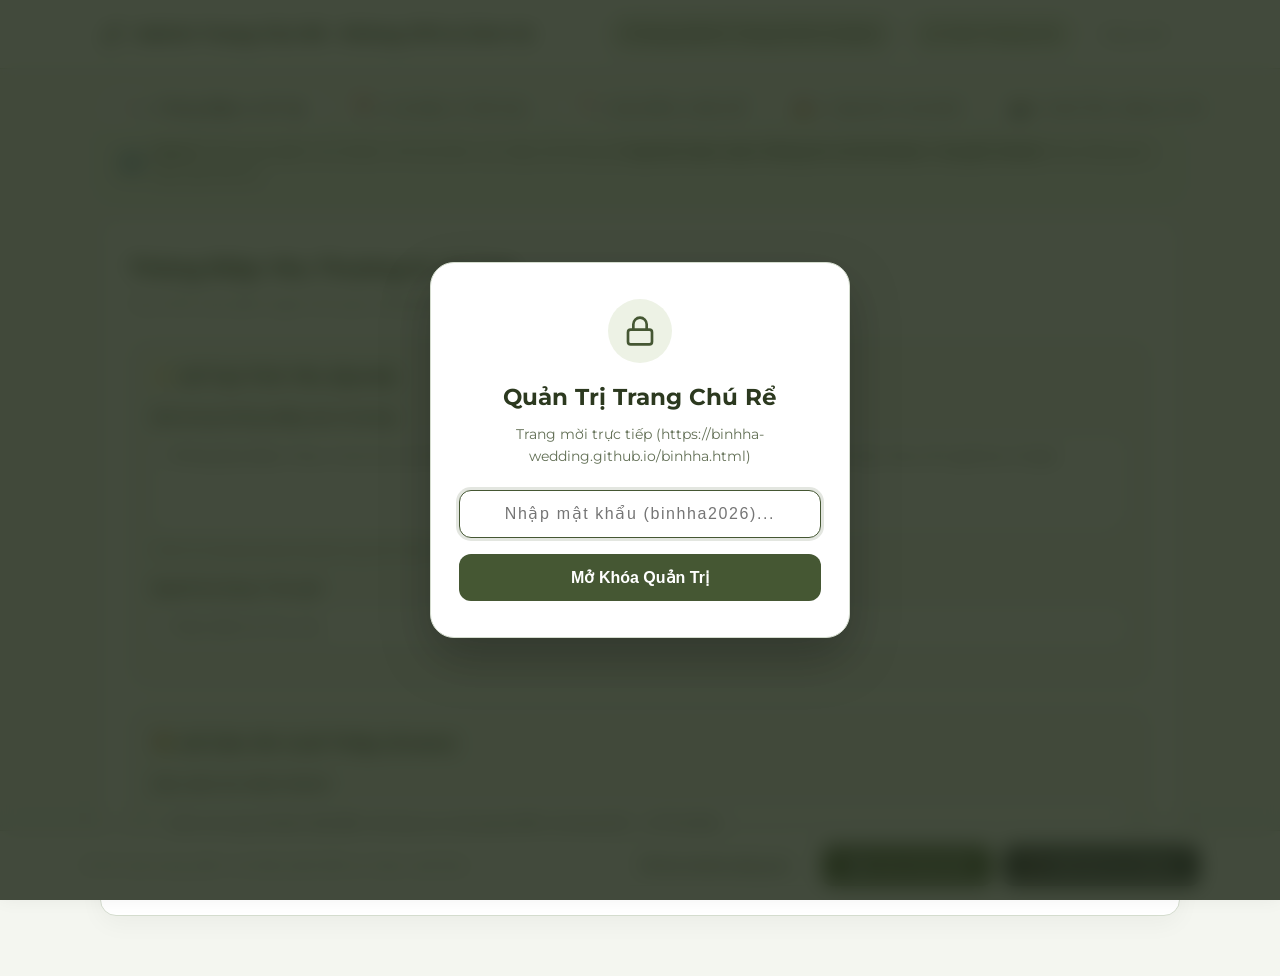
<file: admin-binhha.html>
<!DOCTYPE html>
<html lang="vi">
<head>
  <meta charset="utf-8">
  <meta name="viewport" content="width=device-width, initial-scale=1.0">
  <title>Quản Trị Thiệp Cưới · Trang Chú Rể (Không STK)</title>
  
  <link rel="icon" type="image/jpeg" href="img/hero-groom.jpg">
  <link rel="apple-touch-icon" href="img/hero-groom.jpg">
  
  <link rel="preconnect" href="https://fonts.googleapis.com">
  <link rel="preconnect" href="https://fonts.gstatic.com" crossorigin>
  <link href="https://fonts.googleapis.com/css2?family=Montserrat:ital,wght@0,400;0,500;0,600;0,700;1,400&family=Playfair+Display:ital,wght@0,600;0,700;1,400&display=swap" rel="stylesheet">
  
  <link rel="stylesheet" href="css/admin.css?v=20261023_1930">
</head>
<body data-admin-page="binhha">

  <!-- ========================================================================
       AUTH OVERLAY (BẢO VỆ MẬT KHẨU: binhha2026)
       ======================================================================== -->
  <div class="auth-overlay" id="auth-overlay">
    <div class="auth-card">
      <div class="auth-icon">
        <svg width="32" height="32" viewBox="0 0 24 24" fill="none" stroke="currentColor" stroke-width="2">
          <rect x="3" y="11" width="18" height="11" rx="2" ry="2"/>
          <path d="M7 11V7a5 5 0 0 1 10 0v4"/>
        </svg>
      </div>
      <h2 class="auth-title">Quản Trị Trang Chú Rể</h2>
      <p class="auth-subtitle">Trang mời trực tiếp (https://binhha-wedding.github.io/binhha.html)</p>

      <form id="auth-form">
        <div class="auth-input-group">
          <input type="password" id="auth-password" class="auth-input" placeholder="Nhập mật khẩu (binhha2026)..." required autofocus>
        </div>
        <p class="auth-error" id="auth-error">Mật khẩu không đúng! Vui lòng thử lại.</p>
        <button type="submit" class="auth-btn">Mở Khóa Quản Trị</button>
      </form>
    </div>
  </div>

  <!-- Toast Notification -->
  <div class="admin-toast" id="admin-toast"></div>

  <!-- Hidden Test Audio Element -->
  <audio id="admin-test-audio" style="display:none"></audio>

  <!-- ========================================================================
       HEADER
       ======================================================================== -->
  <header class="admin-header">
    <div class="admin-header-inner">
      <div class="admin-logo">
        <svg width="24" height="24" viewBox="0 0 24 24" fill="none" stroke="currentColor" stroke-width="2">
          <path d="M12 20h9M16.5 3.5a2.121 2.121 0 0 1 3 3L7 19l-4 1 1-4L16.5 3.5z"/>
        </svg>
        <span>Admin Trang Chú Rể · Không STK &amp; Ảnh Cũ</span>
      </div>
      <div class="admin-actions">
        <a href="admin.html" class="btn-sm-view" style="background:#e8ede1;color:var(--admin-sage-dark);border:1px solid #cbd5be;">
          <span>⇄ Sang Admin Trang Chính (index)</span>
        </a>
        <a href="binhha.html" target="_blank" class="btn-sm-view">
          <svg width="16" height="16" viewBox="0 0 24 24" fill="none" stroke="currentColor" stroke-width="2">
            <path d="M18 13v6a2 2 0 0 1-2 2H5a2 2 0 0 1-2-2V8a2 2 0 0 1 2-2h6M15 3h6v6M10 14L21 3"/>
          </svg>
          <span>Xem Trang Live</span>
        </a>
        <button type="button" class="btn-logout" id="btn-logout">Đăng xuất</button>
      </div>
    </div>
  </header>

  <!-- ========================================================================
       TABS NAVIGATION
       ======================================================================== -->
  <nav class="admin-tabs-nav">
    <button type="button" class="admin-tab-btn active" data-tab="tab-messages">💌 1. Thông Điệp &amp; Lời Tựa</button>
    <button type="button" class="admin-tab-btn" data-tab="tab-ceremony">📅 2. Sự Kiện &amp; Thời Gian</button>
    <button type="button" class="admin-tab-btn" data-tab="tab-venue">📍 3. Địa Điểm &amp; Bản Đồ</button>
    <button type="button" class="admin-tab-btn" data-tab="tab-couple">💑 4. Cặp Đôi &amp; Gia Đình</button>
    <button type="button" class="admin-tab-btn" data-tab="tab-media">📸 5. Hình Ảnh, Album &amp; Nhạc Nền</button>
    <button type="button" class="admin-tab-btn" data-tab="tab-sync">🚀 6. Xuất Bản &amp; Đồng Bộ</button>
  </nav>

  <!-- ========================================================================
       MAIN TAB CONTENT PANELS
       ======================================================================== -->
  <main class="admin-main">
    
    <!-- Ghi chú đặc biệt cho trang binhha -->
    <div style="background:#eef4e8;border:1px solid #c9d8bd;border-radius:12px;padding:12px 18px;margin-bottom:20px;font-size:0.88rem;color:var(--admin-sage-dark);display:flex;align-items:center;gap:10px;">
      <span style="font-size:1.2rem;">ℹ️</span>
      <span><b>Lưu ý:</b> Trang này dành cho khách mời dự tiệc trực tiếp, hệ thống đã <b>loại bỏ hoàn toàn thông tin số tài khoản / chuyển khoản</b> theo đúng yêu cầu của chú rể.</span>
    </div>

    <!-- TAB 1: THÔNG ĐIỆP & LỜI TỰA -->
    <section class="tab-panel active" id="tab-messages">
      <h2 class="panel-title">Thông Điệp Yêu Thương &amp; Lời Tựa</h2>
      <p class="panel-desc">Tùy chỉnh câu danh ngôn tình yêu, thông điệp gửi gắm tới khách quý và lời cảm ơn ở chân trang.</p>

      <div class="admin-card-inner" style="margin-bottom:20px;">
        <h3 class="inner-card-title">✨ Lời Tựa Tình Yêu (Quote)</h3>
        
        <div class="form-group-admin">
          <label for="quote-text">Nội dung thông điệp yêu thương</label>
          <textarea id="quote-text" class="input-admin" rows="4" placeholder="Nhập lời tựa ngọt ngào..."></textarea>
          <span style="font-size:0.8rem;color:var(--admin-muted);">Hiển thị trang trọng trong khung trích dẫn hoa văn giữa thiệp cưới.</span>
        </div>

        <div class="form-group-admin">
          <label for="quote-author">Người ký tặng / Tác giả</label>
          <input type="text" id="quote-author" class="input-admin" placeholder="Thiên Bình &amp; Thu Hà">
        </div>
      </div>

      <div class="admin-card-inner">
        <h3 class="inner-card-title">💐 Lời Cảm Ơn Cuối Thiệp (Footer)</h3>
        <div class="form-group-admin">
          <label for="footer-thanks">Câu cảm ơn chân thành</label>
          <input type="text" id="footer-thanks" class="input-admin" placeholder="Cảm ơn quý khách đã đến chung vui cùng gia đình chúng tôi! ♡ 27.11.2026">
        </div>
      </div>
    </section>

    <!-- TAB 2: SỰ KIỆN & THỜI GIAN -->
    <section class="tab-panel" id="tab-ceremony">
      <h2 class="panel-title">Thời Gian Tổ Chức &amp; Đồng Hồ Đếm Ngược</h2>
      <p class="panel-desc">Cấu hình thời gian hôn lễ, ngày âm lịch và tiêu đề sự kiện.</p>

      <div class="admin-card-inner">
        <div class="form-grid-2">
          <div class="form-group-admin">
            <label for="ceremony-tag">Thẻ nhãn sự kiện</label>
            <input type="text" id="ceremony-tag" class="input-admin" placeholder="LỄ THÀNH HÔN">
          </div>
          <div class="form-group-admin">
            <label for="ceremony-title">Tiêu đề hôn lễ</label>
            <input type="text" id="ceremony-title" class="input-admin" placeholder="TIỆC MỪNG THÂN MẬT">
          </div>
        </div>

        <div class="form-group-admin">
          <label for="ceremony-subtitle">Dòng phụ đề bổ sung</label>
          <input type="text" id="ceremony-subtitle" class="input-admin" placeholder="Được Tổ Chức Tại Nhà Trai">
        </div>

        <div class="form-grid-2">
          <div class="form-group-admin">
            <label for="ceremony-datetime">Thời gian chính xác (để chạy đồng hồ đếm ngược)</label>
            <input type="datetime-local" id="ceremony-datetime" class="input-admin">
          </div>
          <div class="form-group-admin">
            <label for="ceremony-lunar">Ngày Âm Lịch (hiển thị)</label>
            <input type="text" id="ceremony-lunar" class="input-admin" placeholder="19 tháng 10 năm Bính Ngọ">
          </div>
        </div>
      </div>
    </section>

    <!-- TAB 3: ĐỊA ĐIỂM & BẢN ĐỒ -->
    <section class="tab-panel" id="tab-venue">
      <h2 class="panel-title">Địa Điểm Tổ Chức &amp; Bản Đồ Google Maps</h2>
      <p class="panel-desc">Địa chỉ nơi đón tiếp khách mời và liên kết chỉ đường thông minh.</p>

      <div class="admin-card-inner">
        <div class="form-group-admin">
          <label for="venue-name">Tên địa điểm / Tư gia</label>
          <input type="text" id="venue-name" class="input-admin" placeholder="TƯ GIA NHÀ TRAI">
        </div>

        <div class="form-group-admin">
          <label for="venue-address">Địa chỉ chi tiết</label>
          <input type="text" id="venue-address" class="input-admin" placeholder="Ngõ 8, đường Lý Thường Kiệt, phường Vĩnh Yên, tỉnh Phú Thọ">
        </div>

        <div class="form-grid-2">
          <div class="form-group-admin">
            <label for="venue-map-url">Link chỉ đường Google Maps</label>
            <input type="text" id="venue-map-url" class="input-admin" placeholder="https://maps.google.com/?q=21.309458,105.572574">
          </div>
          <div class="form-group-admin">
            <label for="venue-map-coords">Tọa độ GPS nhúng bản đồ</label>
            <input type="text" id="venue-map-coords" class="input-admin" placeholder="21.309458,105.572574">
          </div>
        </div>
      </div>
    </section>

    <!-- TAB 4: CẶP ĐÔI & GIA ĐÌNH -->
    <section class="tab-panel" id="tab-couple">
      <h2 class="panel-title">Thông Tin Chú Rể, Cô Dâu &amp; Phụ Mẫu</h2>
      <p class="panel-desc">Tùy chỉnh họ tên, thông tin gia đình hai bên và tải ảnh chân dung cặp đôi.</p>

      <div class="form-grid-2">
        <!-- CHÚ RỂ -->
        <div class="admin-card-inner">
          <h3 class="inner-card-title">🎩 Chú Rể &amp; Nhà Trai</h3>
          
          <div style="display:flex;gap:16px;align-items:center;margin-bottom:16px;flex-wrap:wrap;">
            <div class="img-preview-box" style="width:110px;height:140px;margin-bottom:0;">
              <img id="preview-groom-img" src="img/groom.jpg" alt="Ảnh chú rể">
            </div>
            <div style="flex:1;min-width:180px;">
              <label class="btn-upload">
                <svg width="16" height="16" viewBox="0 0 24 24" fill="none" stroke="currentColor" stroke-width="2">
                  <path d="M21 15v4a2 2 0 0 1-2 2H5a2 2 0 0 1-2-2v-4M17 8l-5-5-5 5M12 3v12"/>
                </svg>
                <span>Tải ảnh mới từ máy</span>
                <input type="file" id="groom-photo-input" accept="image/*" style="display:none">
              </label>
              <div class="form-group-admin" style="margin-top:8px;margin-bottom:0;">
                <input type="text" id="groom-photo" class="input-admin" placeholder="img/groom.jpg" style="font-size:0.82rem;padding:6px 10px;">
              </div>
            </div>
          </div>

          <div class="form-group-admin">
            <label for="groom-name">Họ và tên Chú Rể</label>
            <input type="text" id="groom-name" class="input-admin" placeholder="Nguyễn Hoàng Thiên Bình">
          </div>
          <div class="form-group-admin">
            <label for="groom-father">Thân phụ (Bố)</label>
            <input type="text" id="groom-father" class="input-admin" placeholder="Nguyễn Duy Hiển">
          </div>
          <div class="form-group-admin">
            <label for="groom-mother">Thân mẫu (Mẹ)</label>
            <input type="text" id="groom-mother" class="input-admin" placeholder="Phùng Thiên Hương">
          </div>
        </div>

        <!-- CÔ DÂU -->
        <div class="admin-card-inner">
          <h3 class="inner-card-title">🌸 Cô Dâu &amp; Nhà Gái</h3>

          <div style="display:flex;gap:16px;align-items:center;margin-bottom:16px;flex-wrap:wrap;">
            <div class="img-preview-box" style="width:110px;height:140px;margin-bottom:0;">
              <img id="preview-bride-img" src="img/bride.jpg" alt="Ảnh cô dâu">
            </div>
            <div style="flex:1;min-width:180px;">
              <label class="btn-upload">
                <svg width="16" height="16" viewBox="0 0 24 24" fill="none" stroke="currentColor" stroke-width="2">
                  <path d="M21 15v4a2 2 0 0 1-2 2H5a2 2 0 0 1-2-2v-4M17 8l-5-5-5 5M12 3v12"/>
                </svg>
                <span>Tải ảnh mới từ máy</span>
                <input type="file" id="bride-photo-input" accept="image/*" style="display:none">
              </label>
              <div class="form-group-admin" style="margin-top:8px;margin-bottom:0;">
                <input type="text" id="bride-photo" class="input-admin" placeholder="img/bride.jpg" style="font-size:0.82rem;padding:6px 10px;">
              </div>
            </div>
          </div>

          <div class="form-group-admin">
            <label for="bride-name">Họ và tên Cô Dâu</label>
            <input type="text" id="bride-name" class="input-admin" placeholder="Kiều Thu Hà">
          </div>
          <div class="form-group-admin">
            <label for="bride-father">Thân phụ (Bố)</label>
            <input type="text" id="bride-father" class="input-admin" placeholder="Kiều Hưng">
          </div>
          <div class="form-group-admin">
            <label for="bride-mother">Thân mẫu (Mẹ)</label>
            <input type="text" id="bride-mother" class="input-admin" placeholder="Triệu Thị Chinh">
          </div>
        </div>
      </div>
    </section>

    <!-- TAB 5: HÌNH ẢNH, ALBUM & NHẠC NỀN -->
    <section class="tab-panel" id="tab-media">
      <h2 class="panel-title">Quản Lý Hình Ảnh, Album Cưới &amp; Nhạc Nền</h2>
      <p class="panel-desc">Thay đổi ảnh bìa chính (Hero banner), thêm/xóa/sắp xếp ảnh trong album kỷ niệm và cài đặt nhạc nền.</p>

      <!-- Hero Banner -->
      <div class="admin-card-inner" style="margin-bottom:24px;">
        <h3 class="inner-card-title">✨ Ảnh Bìa Chính (Hero Banner)</h3>
        <div style="display:flex;gap:20px;align-items:center;flex-wrap:wrap;">
          <div class="img-preview-box" style="width:140px;height:180px;margin-bottom:0;">
            <img id="preview-hero-img" src="img/a1 2.jpg" alt="Hero banner preview">
          </div>
          <div style="flex:1;min-width:240px;">
            <label class="btn-upload">
              <svg width="16" height="16" viewBox="0 0 24 24" fill="none" stroke="currentColor" stroke-width="2">
                <path d="M21 15v4a2 2 0 0 1-2 2H5a2 2 0 0 1-2-2v-4M17 8l-5-5-5 5M12 3v12"/>
              </svg>
              <span>Chọn ảnh bìa mới từ máy tính</span>
              <input type="file" id="hero-photo-input" accept="image/*" style="display:none">
            </label>
            <p style="font-size:0.8rem;color:var(--admin-muted);margin-top:6px;">Khuyên dùng ảnh dọc tỷ lệ 4:5 hoặc 9:16 để lên khung vòm đẹp nhất.</p>
            <div class="form-group-admin" style="margin-top:10px;margin-bottom:0;">
              <label for="hero-photo" style="font-size:0.8rem;">Đường dẫn ảnh bìa (URL hoặc file nội bộ):</label>
              <input type="text" id="hero-photo" class="input-admin" placeholder="img/a1 2.jpg">
            </div>
          </div>
        </div>
      </div>

      <!-- Album Gallery Manager -->
      <div class="admin-card-inner" style="margin-bottom:24px;">
        <div style="display:flex;align-items:center;justify-content:space-between;margin-bottom:16px;flex-wrap:wrap;gap:12px;">
          <h3 class="inner-card-title" style="margin-bottom:0;">📸 Danh Sách Ảnh Trong Album</h3>
          <div style="display:flex;gap:10px;">
            <label class="btn-upload">
              <svg width="16" height="16" viewBox="0 0 24 24" fill="none" stroke="currentColor" stroke-width="2">
                <path d="M12 5v14M5 12h14"/>
              </svg>
              <span>+ Tải ảnh mới từ máy</span>
              <input type="file" id="add-photo-file-input" accept="image/*" style="display:none">
            </label>
            <button type="button" class="btn-upload" id="btn-add-photo-url">+ Thêm bằng Link ảnh</button>
          </div>
        </div>

        <div class="gallery-admin-list" id="gallery-admin-list">
          <!-- Rendered by JS -->
        </div>
      </div>

      <!-- Nhạc Nền -->
      <div class="admin-card-inner">
        <h3 class="inner-card-title">🎵 Nhạc Nền Thiệp Cưới</h3>

        <div class="form-group-admin">
          <label for="music-title">Tên bài hát hiển thị</label>
          <input type="text" id="music-title" class="input-admin" placeholder="Mối Duyên Vàng">
        </div>

        <div class="form-group-admin">
          <label for="music-url">Đường dẫn file MP3 (URL hoặc file máy)</label>
          <input type="text" id="music-url" class="input-admin" placeholder="audio/moi-duyen-vang.mp3">
        </div>

        <div style="display:flex;gap:12px;margin-top:16px;flex-wrap:wrap;">
          <label class="btn-upload">
            <svg width="16" height="16" viewBox="0 0 24 24" fill="none" stroke="currentColor" stroke-width="2">
              <path d="M9 18V5l12-2v13M9 9l12-2"/>
              <circle cx="6" cy="18" r="3"/>
              <circle cx="18" cy="16" r="3"/>
            </svg>
            <span>Tải bài hát khác từ máy (.mp3)</span>
            <input type="file" id="music-file-input" accept="audio/mp3,audio/mpeg,audio/*" style="display:none">
          </label>
          <button type="button" class="btn-upload" id="btn-test-music">▶ Nghe thử bài hát</button>
        </div>

        <div style="margin-top:18px;padding-top:14px;border-top:1px dashed #e2e8f0;">
          <label style="font-size:0.85rem;font-weight:600;color:var(--admin-text);margin-bottom:8px;display:block;">✨ Chọn nhanh bài hát có sẵn:</label>
          <div style="display:flex;gap:8px;flex-wrap:wrap;">
            <button type="button" class="btn-preset-music" data-title="Mối Duyên Vàng" data-url="audio/moi-duyen-vang.mp3" style="padding:6px 14px;border:1px solid #cbd5e1;border-radius:20px;background:#f8fafc;font-size:0.85rem;cursor:pointer;">🎵 Mối Duyên Vàng</button>
            <button type="button" class="btn-preset-music" data-title="Beautiful in White" data-url="audio/beautiful-in-white.mp3" style="padding:6px 14px;border:1px solid #cbd5e1;border-radius:20px;background:#f8fafc;font-size:0.85rem;cursor:pointer;">🎵 Beautiful in White</button>
            <button type="button" class="btn-preset-music" data-title="Nhạc Đám Cưới Hòa Tấu" data-url="audio/wedding-music.mp3" style="padding:6px 14px;border:1px solid #cbd5e1;border-radius:20px;background:#f8fafc;font-size:0.85rem;cursor:pointer;">🎵 Nhạc Hòa Tấu</button>
          </div>
        </div>
      </div>
    </section>

    <!-- TAB 6: XUẤT BẢN & ĐỒNG BỘ -->
    <section class="tab-panel" id="tab-sync">
      <h2 class="panel-title">Xuất Bản &amp; Đồng Bộ Lên Mạng</h2>
      <p class="panel-desc">Cách thức áp dụng thông tin mới cho toàn bộ khách mời trên mọi thiết bị.</p>

      <!-- Card Cấu hình GitHub Token Tự Động -->
      <div class="admin-card-inner" style="margin-bottom:20px;background:#eef6e9;border:1.5px solid #b8d7ac;">
        <h3 class="inner-card-title" style="color:#2d6a1f;">
          <svg width="22" height="22" viewBox="0 0 24 24" fill="none" stroke="currentColor" stroke-width="2.2">
            <path d="M22 11.08V12a10 10 0 1 1-5.93-9.14"></path>
            <polyline points="22 4 12 14.01 9 11.01"></polyline>
          </svg>
          <span>Đã Cấu Hình Sẵn GitHub Token Deploy 1-Click</span>
        </h3>
        <p style="font-size:0.88rem;color:var(--admin-muted);margin-bottom:14px;line-height:1.6;">
          Token truy cập GitHub của bạn đã được tích hợp sẵn sàng vào hệ thống. Mỗi khi chỉnh sửa xong thiệp, bạn chỉ cần bấm nút <b>"🚀 Xuất bản lên GitHub"</b> ở góc dưới, dữ liệu sẽ tự động lưu và cập nhật lên mạng mà không cần nhập lại mã!
        </p>

        <div class="form-group-admin" style="margin-bottom:0;">
          <label for="github-token-input" style="font-weight:600;">Mã GitHub Personal Access Token (PAT):</label>
          <div style="display:flex;gap:10px;align-items:center;flex-wrap:wrap;">
            <input type="password" id="github-token-input" class="input-admin" style="flex:1;min-width:280px;font-family:monospace;letter-spacing:0.04em;background:#ffffff;" placeholder="github_pat_...">
            <button type="button" id="btn-toggle-token" class="btn-sm-view" style="cursor:pointer;white-space:nowrap;padding:10px 16px;">👁️ Hiện/Ẩn</button>
            <button type="button" id="btn-save-token" class="btn-sm-view" style="cursor:pointer;white-space:nowrap;padding:10px 16px;background:var(--admin-sage-dark);color:#ffffff;">💾 Lưu Thay Đổi</button>
          </div>
          <div style="margin-top:8px;font-size:0.82rem;color:#2d6a1f;font-weight:600;display:flex;align-items:center;gap:6px;">
            <span style="display:inline-block;width:8px;height:8px;border-radius:50%;background:#2e7d32;"></span>
            <span>Trạng thái: Token hợp lệ &amp; Có toàn quyền cập nhật repository binhha-wedding.github.io.</span>
          </div>
        </div>
      </div>

      <div class="admin-card-inner" style="margin-bottom:20px;">
        <h3 class="inner-card-title">💡 3 Cách Lưu Dữ Liệu</h3>
        
        <div style="display:flex;flex-direction:column;gap:14px;font-size:0.92rem;">
          <div style="padding:14px;background:#ffffff;border-radius:10px;border:1px solid var(--admin-border);">
            <b>1. Lưu &amp; Xem thử ngay (Local):</b>
            <p style="color:var(--admin-muted);margin-top:4px;">Lưu tức thì vào trình duyệt máy này. Bạn có thể mở ngay trang thiệp để xem kết quả trước.</p>
          </div>

          <div style="padding:14px;background:#ffffff;border-radius:10px;border:1px solid var(--admin-border);">
            <b>2. Xuất bản trực tiếp lên GitHub Pages (1-Click):</b>
            <p style="color:var(--admin-muted);margin-top:4px;">Nhập mã GitHub Personal Access Token (PAT) để hệ thống tự động đẩy file cấu hình <code>data/binhha-data.json</code> lên repository <code>binhha-wedding/binhha-wedding.github.io</code>. Sau 1 phút, tất cả khách mời vào xem đều thấy thông tin mới nhất!</p>
          </div>

          <div style="padding:14px;background:#ffffff;border-radius:10px;border:1px solid var(--admin-border);">
            <b>3. Tải file JSON về máy:</b>
            <p style="color:var(--admin-muted);margin-top:4px;">Tải file <code>binhha-data.json</code> về máy để lưu trữ hoặc commit lên Git thủ công bất cứ lúc nào.</p>
          </div>
        </div>
      </div>
    </section>

  </main>

  <!-- ========================================================================
       STICKY BOTTOM ACTION BAR
       ======================================================================== -->
  <footer class="admin-sticky-bar">
    <div class="admin-sticky-inner">
      <div style="font-size:0.85rem;color:var(--admin-muted);">
        Chỉnh sửa xong, bấm nút bên phải để lưu hoặc xuất bản.
      </div>
      <div style="display:flex;gap:10px;flex-wrap:wrap;">
        <button type="button" class="btn-download-json" id="btn-download-json">Tải file binhha-data.json</button>
        <button type="button" class="btn-save-main" id="btn-save-local">💾 Lưu &amp; Xem thử</button>
        <button type="button" class="btn-sync-github" id="btn-sync-github">🚀 Xuất bản lên GitHub</button>
      </div>
    </div>
  </footer>

  <script src="js/admin.js?v=20261023_2335"></script>
</body>
</html>
</file>
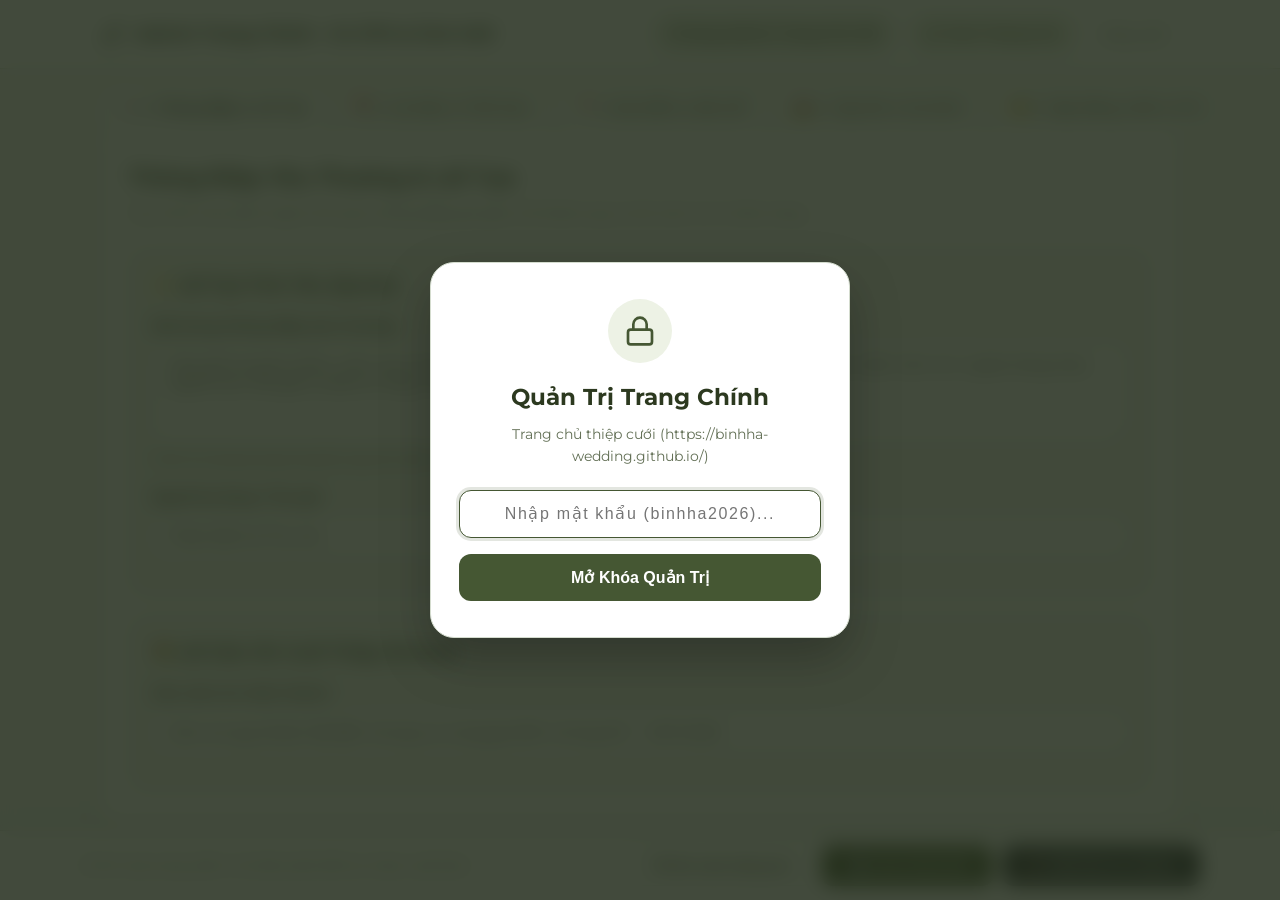
<file: admin.html>
<!DOCTYPE html>
<html lang="vi">
<head>
  <meta charset="utf-8">
  <meta name="viewport" content="width=device-width, initial-scale=1.0">
  <title>Quản Trị Thiệp Cưới · Trang Chính (Có STK)</title>
  
  <link rel="icon" type="image/jpeg" href="img/hero-banner.jpg">
  <link rel="apple-touch-icon" href="img/hero-banner.jpg">
  
  <link rel="preconnect" href="https://fonts.googleapis.com">
  <link rel="preconnect" href="https://fonts.gstatic.com" crossorigin>
  <link href="https://fonts.googleapis.com/css2?family=Montserrat:ital,wght@0,400;0,500;0,600;0,700;1,400&family=Playfair+Display:ital,wght@0,600;0,700;1,400&display=swap" rel="stylesheet">
  
  <link rel="stylesheet" href="css/admin.css?v=20261023_1930">
</head>
<body data-admin-page="main">

  <!-- ========================================================================
       AUTH OVERLAY (BẢO VỆ MẬT KHẨU: binhha2026)
       ======================================================================== -->
  <div class="auth-overlay" id="auth-overlay">
    <div class="auth-card">
      <div class="auth-icon">
        <svg width="32" height="32" viewBox="0 0 24 24" fill="none" stroke="currentColor" stroke-width="2">
          <rect x="3" y="11" width="18" height="11" rx="2" ry="2"/>
          <path d="M7 11V7a5 5 0 0 1 10 0v4"/>
        </svg>
      </div>
      <h2 class="auth-title">Quản Trị Trang Chính</h2>
      <p class="auth-subtitle">Trang chủ thiệp cưới (https://binhha-wedding.github.io/)</p>

      <form id="auth-form">
        <div class="auth-input-group">
          <input type="password" id="auth-password" class="auth-input" placeholder="Nhập mật khẩu (binhha2026)..." required autofocus>
        </div>
        <p class="auth-error" id="auth-error">Mật khẩu không đúng! Vui lòng thử lại.</p>
        <button type="submit" class="auth-btn">Mở Khóa Quản Trị</button>
      </form>
    </div>
  </div>

  <!-- Toast Notification -->
  <div class="admin-toast" id="admin-toast"></div>

  <!-- Hidden Test Audio Element -->
  <audio id="admin-test-audio" style="display:none"></audio>

  <!-- ========================================================================
       HEADER
       ======================================================================== -->
  <header class="admin-header">
    <div class="admin-header-inner">
      <div class="admin-logo">
        <svg width="24" height="24" viewBox="0 0 24 24" fill="none" stroke="currentColor" stroke-width="2">
          <path d="M12 20h9M16.5 3.5a2.121 2.121 0 0 1 3 3L7 19l-4 1 1-4L16.5 3.5z"/>
        </svg>
        <span>Admin Trang Chính · Có STK &amp; Ảnh Mới</span>
      </div>
      <div class="admin-actions">
        <a href="admin-binhha.html" class="btn-sm-view" style="background:#e8ede1;color:var(--admin-sage-dark);border:1px solid #cbd5be;">
          <span>⇄ Sang Admin Trang Chú Rể</span>
        </a>
        <a href="index.html" target="_blank" class="btn-sm-view">
          <svg width="16" height="16" viewBox="0 0 24 24" fill="none" stroke="currentColor" stroke-width="2">
            <path d="M18 13v6a2 2 0 0 1-2 2H5a2 2 0 0 1-2-2V8a2 2 0 0 1 2-2h6M15 3h6v6M10 14L21 3"/>
          </svg>
          <span>Xem Trang Live</span>
        </a>
        <button type="button" class="btn-logout" id="btn-logout">Đăng xuất</button>
      </div>
    </div>
  </header>

  <!-- ========================================================================
       TABS NAVIGATION
       ======================================================================== -->
  <nav class="admin-tabs-nav">
    <button type="button" class="admin-tab-btn active" data-tab="tab-messages">💌 1. Thông Điệp &amp; Lời Tựa</button>
    <button type="button" class="admin-tab-btn" data-tab="tab-ceremony">📅 2. Sự Kiện &amp; Thời Gian</button>
    <button type="button" class="admin-tab-btn" data-tab="tab-venue">📍 3. Địa Điểm &amp; Bản Đồ</button>
    <button type="button" class="admin-tab-btn" data-tab="tab-couple">💑 4. Cặp Đôi &amp; Gia Đình</button>
    <button type="button" class="admin-tab-btn" data-tab="tab-gift">💳 5. Hộp Mừng Cưới &amp; STK</button>
    <button type="button" class="admin-tab-btn" data-tab="tab-media">📸 6. Hình Ảnh, Album &amp; Nhạc Nền</button>
    <button type="button" class="admin-tab-btn" data-tab="tab-sync">🚀 7. Xuất Bản &amp; Đồng Bộ</button>
  </nav>

  <!-- ========================================================================
       MAIN TAB CONTENT PANELS
       ======================================================================== -->
  <main class="admin-main">
    
    <!-- TAB 1: THÔNG ĐIỆP & LỜI TỰA -->
    <section class="tab-panel active" id="tab-messages">
      <h2 class="panel-title">Thông Điệp Yêu Thương &amp; Lời Tựa</h2>
      <p class="panel-desc">Tùy chỉnh câu danh ngôn tình yêu, thông điệp gửi gắm tới khách quý và lời cảm ơn ở chân trang.</p>

      <div class="admin-card-inner" style="margin-bottom:20px;">
        <h3 class="inner-card-title">✨ Lời Tựa Tình Yêu (Quote)</h3>
        
        <div class="form-group-admin">
          <label for="quote-text">Nội dung thông điệp yêu thương</label>
          <textarea id="quote-text" class="input-admin" rows="4" placeholder="Nhập lời tựa ngọt ngào..."></textarea>
          <span style="font-size:0.8rem;color:var(--admin-muted);">Hiển thị trang trọng trong khung trích dẫn hoa văn giữa thiệp cưới.</span>
        </div>

        <div class="form-group-admin">
          <label for="quote-author">Người ký tặng / Tác giả</label>
          <input type="text" id="quote-author" class="input-admin" placeholder="Thiên Bình &amp; Thu Hà">
        </div>
      </div>

      <div class="admin-card-inner">
        <h3 class="inner-card-title">💐 Lời Cảm Ơn Cuối Thiệp (Footer)</h3>
        <div class="form-group-admin">
          <label for="footer-thanks">Câu cảm ơn chân thành</label>
          <input type="text" id="footer-thanks" class="input-admin" placeholder="Cảm ơn quý khách đã đến chung vui cùng gia đình chúng tôi! ♡ 27.11.2026">
        </div>
      </div>
    </section>

    <!-- TAB 2: SỰ KIỆN & THỜI GIAN -->
    <section class="tab-panel" id="tab-ceremony">
      <h2 class="panel-title">Thời Gian Tổ Chức &amp; Đồng Hồ Đếm Ngược</h2>
      <p class="panel-desc">Cấu hình thời gian hôn lễ, ngày âm lịch và tiêu đề sự kiện.</p>

      <div class="admin-card-inner">
        <div class="form-grid-2">
          <div class="form-group-admin">
            <label for="ceremony-tag">Thẻ nhãn sự kiện</label>
            <input type="text" id="ceremony-tag" class="input-admin" placeholder="LỄ THÀNH HÔN">
          </div>
          <div class="form-group-admin">
            <label for="ceremony-title">Tiêu đề hôn lễ</label>
            <input type="text" id="ceremony-title" class="input-admin" placeholder="TIỆC MỪNG THÂN MẬT">
          </div>
        </div>

        <div class="form-group-admin">
          <label for="ceremony-subtitle">Dòng phụ đề bổ sung</label>
          <input type="text" id="ceremony-subtitle" class="input-admin" placeholder="Được Tổ Chức Tại Nhà Trai">
        </div>

        <div class="form-grid-2">
          <div class="form-group-admin">
            <label for="ceremony-datetime">Thời gian chính xác (để chạy đồng hồ đếm ngược)</label>
            <input type="datetime-local" id="ceremony-datetime" class="input-admin">
          </div>
          <div class="form-group-admin">
            <label for="ceremony-lunar">Ngày Âm Lịch (hiển thị)</label>
            <input type="text" id="ceremony-lunar" class="input-admin" placeholder="19 tháng 10 năm Bính Ngọ">
          </div>
        </div>
      </div>
    </section>

    <!-- TAB 3: ĐỊA ĐIỂM & BẢN ĐỒ -->
    <section class="tab-panel" id="tab-venue">
      <h2 class="panel-title">Địa Điểm Tổ Chức &amp; Bản Đồ Google Maps</h2>
      <p class="panel-desc">Địa chỉ nơi đón tiếp khách mời và liên kết chỉ đường thông minh.</p>

      <div class="admin-card-inner">
        <div class="form-group-admin">
          <label for="venue-name">Tên địa điểm / Tư gia</label>
          <input type="text" id="venue-name" class="input-admin" placeholder="TƯ GIA NHÀ TRAI">
        </div>

        <div class="form-group-admin">
          <label for="venue-address">Địa chỉ chi tiết</label>
          <input type="text" id="venue-address" class="input-admin" placeholder="Ngõ 8, đường Lý Thường Kiệt, phường Vĩnh Yên, tỉnh Phú Thọ">
        </div>

        <div class="form-grid-2">
          <div class="form-group-admin">
            <label for="venue-map-url">Link chỉ đường Google Maps</label>
            <input type="text" id="venue-map-url" class="input-admin" placeholder="https://maps.google.com/?q=21.309458,105.572574">
          </div>
          <div class="form-group-admin">
            <label for="venue-map-coords">Tọa độ GPS nhúng bản đồ</label>
            <input type="text" id="venue-map-coords" class="input-admin" placeholder="21.309458,105.572574">
          </div>
        </div>
      </div>
    </section>

    <!-- TAB 4: CẶP ĐÔI & GIA ĐÌNH -->
    <section class="tab-panel" id="tab-couple">
      <h2 class="panel-title">Thông Tin Chú Rể, Cô Dâu &amp; Phụ Mẫu</h2>
      <p class="panel-desc">Tùy chỉnh họ tên, thông tin gia đình hai bên và tải ảnh chân dung cặp đôi.</p>

      <div class="form-grid-2">
        <!-- CHÚ RỂ -->
        <div class="admin-card-inner">
          <h3 class="inner-card-title">🎩 Chú Rể &amp; Nhà Trai</h3>
          
          <div style="display:flex;gap:16px;align-items:center;margin-bottom:16px;flex-wrap:wrap;">
            <div class="img-preview-box" style="width:110px;height:140px;margin-bottom:0;">
              <img id="preview-groom-img" src="img/groom.jpg" alt="Ảnh chú rể">
            </div>
            <div style="flex:1;min-width:180px;">
              <label class="btn-upload">
                <svg width="16" height="16" viewBox="0 0 24 24" fill="none" stroke="currentColor" stroke-width="2">
                  <path d="M21 15v4a2 2 0 0 1-2 2H5a2 2 0 0 1-2-2v-4M17 8l-5-5-5 5M12 3v12"/>
                </svg>
                <span>Tải ảnh mới từ máy</span>
                <input type="file" id="groom-photo-input" accept="image/*" style="display:none">
              </label>
              <div class="form-group-admin" style="margin-top:8px;margin-bottom:0;">
                <input type="text" id="groom-photo" class="input-admin" placeholder="img/groom.jpg" style="font-size:0.82rem;padding:6px 10px;">
              </div>
            </div>
          </div>

          <div class="form-group-admin">
            <label for="groom-name">Họ và tên Chú Rể</label>
            <input type="text" id="groom-name" class="input-admin" placeholder="Nguyễn Hoàng Thiên Bình">
          </div>
          <div class="form-group-admin">
            <label for="groom-father">Thân phụ (Bố)</label>
            <input type="text" id="groom-father" class="input-admin" placeholder="Nguyễn Duy Hiển">
          </div>
          <div class="form-group-admin">
            <label for="groom-mother">Thân mẫu (Mẹ)</label>
            <input type="text" id="groom-mother" class="input-admin" placeholder="Phùng Thiên Hương">
          </div>
        </div>

        <!-- CÔ DÂU -->
        <div class="admin-card-inner">
          <h3 class="inner-card-title">🌸 Cô Dâu &amp; Nhà Gái</h3>

          <div style="display:flex;gap:16px;align-items:center;margin-bottom:16px;flex-wrap:wrap;">
            <div class="img-preview-box" style="width:110px;height:140px;margin-bottom:0;">
              <img id="preview-bride-img" src="img/bride.jpg" alt="Ảnh cô dâu">
            </div>
            <div style="flex:1;min-width:180px;">
              <label class="btn-upload">
                <svg width="16" height="16" viewBox="0 0 24 24" fill="none" stroke="currentColor" stroke-width="2">
                  <path d="M21 15v4a2 2 0 0 1-2 2H5a2 2 0 0 1-2-2v-4M17 8l-5-5-5 5M12 3v12"/>
                </svg>
                <span>Tải ảnh mới từ máy</span>
                <input type="file" id="bride-photo-input" accept="image/*" style="display:none">
              </label>
              <div class="form-group-admin" style="margin-top:8px;margin-bottom:0;">
                <input type="text" id="bride-photo" class="input-admin" placeholder="img/bride.jpg" style="font-size:0.82rem;padding:6px 10px;">
              </div>
            </div>
          </div>

          <div class="form-group-admin">
            <label for="bride-name">Họ và tên Cô Dâu</label>
            <input type="text" id="bride-name" class="input-admin" placeholder="Kiều Thu Hà">
          </div>
          <div class="form-group-admin">
            <label for="bride-father">Thân phụ (Bố)</label>
            <input type="text" id="bride-father" class="input-admin" placeholder="Kiều Hưng">
          </div>
          <div class="form-group-admin">
            <label for="bride-mother">Thân mẫu (Mẹ)</label>
            <input type="text" id="bride-mother" class="input-admin" placeholder="Triệu Thị Chinh">
          </div>
        </div>
      </div>
    </section>

    <!-- TAB 5: HỘP MỪNG CƯỚI & STK -->
    <section class="tab-panel" id="tab-gift">
      <h2 class="panel-title">Mừng Cưới Online &amp; Số Tài Khoản Ngân Hàng</h2>
      <p class="panel-desc">Dành riêng cho trang chủ (https://binhha-wedding.github.io/) để nhận lời chúc và mừng cưới từ xa.</p>

      <div class="admin-card-inner">
        <div class="form-grid-2">
          <div class="form-group-admin">
            <label for="gift-bank-name">Tên Ngân Hàng</label>
            <input type="text" id="gift-bank-name" class="input-admin" placeholder="Techcombank">
          </div>
          <div class="form-group-admin">
            <label for="gift-account-name">Chủ tài khoản (viết hoa không dấu)</label>
            <input type="text" id="gift-account-name" class="input-admin" placeholder="NGUYEN HOANG THIEN BINH">
          </div>
        </div>

        <div class="form-grid-2">
          <div class="form-group-admin">
            <label for="gift-account-number">Số tài khoản nhận mừng cưới</label>
            <input type="text" id="gift-account-number" class="input-admin" placeholder="6099 1010 10">
          </div>
          <div>
            <label style="font-size:0.88rem;font-weight:600;color:var(--admin-text);margin-bottom:6px;display:block;">Ảnh QR Code mừng cưới</label>
            <div style="display:flex;gap:14px;align-items:center;flex-wrap:wrap;">
              <div class="img-preview-box" style="width:78px;height:78px;margin-bottom:0;">
                <img id="preview-qr-img" src="img/qr-groom.jpg" alt="QR Code">
              </div>
              <div style="flex:1;min-width:180px;">
                <label class="btn-upload">
                  <svg width="14" height="14" viewBox="0 0 24 24" fill="none" stroke="currentColor" stroke-width="2">
                    <path d="M21 15v4a2 2 0 0 1-2 2H5a2 2 0 0 1-2-2v-4M17 8l-5-5-5 5M12 3v12"/>
                  </svg>
                  <span>Tải ảnh QR từ máy</span>
                  <input type="file" id="gift-qr-input" accept="image/*" style="display:none">
                </label>
                <input type="text" id="gift-qr-photo" class="input-admin" placeholder="img/qr-groom.jpg" style="margin-top:6px;font-size:0.8rem;padding:6px 10px;">
              </div>
            </div>
          </div>
        </div>

        <div class="form-group-admin" style="margin-top:14px;">
          <label for="gift-message">Lời cảm tạ mừng cưới</label>
          <textarea id="gift-message" class="input-admin" rows="3" placeholder="Sự hiện diện hay tình cảm và lời chúc phúc từ phương xa của quý khách đều là niềm vinh hạnh to lớn đối với gia đình chúng tôi!"></textarea>
        </div>
      </div>
    </section>

    <!-- TAB 6: HÌNH ẢNH, ALBUM & NHẠC NỀN -->
    <section class="tab-panel" id="tab-media">
      <h2 class="panel-title">Quản Lý Hình Ảnh, Album Cưới &amp; Nhạc Nền</h2>
      <p class="panel-desc">Thay đổi ảnh bìa chính (Hero banner), thêm/xóa/sắp xếp ảnh trong album kỷ niệm và cài đặt nhạc nền.</p>

      <!-- Hero Banner -->
      <div class="admin-card-inner" style="margin-bottom:24px;">
        <h3 class="inner-card-title">✨ Ảnh Bìa Chính (Hero Banner)</h3>
        <div style="display:flex;gap:20px;align-items:center;flex-wrap:wrap;">
          <div class="img-preview-box" style="width:140px;height:180px;margin-bottom:0;">
            <img id="preview-hero-img" src="img/hero-banner.jpg" alt="Hero banner preview">
          </div>
          <div style="flex:1;min-width:240px;">
            <label class="btn-upload">
              <svg width="16" height="16" viewBox="0 0 24 24" fill="none" stroke="currentColor" stroke-width="2">
                <path d="M21 15v4a2 2 0 0 1-2 2H5a2 2 0 0 1-2-2v-4M17 8l-5-5-5 5M12 3v12"/>
              </svg>
              <span>Chọn ảnh bìa mới từ máy tính</span>
              <input type="file" id="hero-photo-input" accept="image/*" style="display:none">
            </label>
            <p style="font-size:0.8rem;color:var(--admin-muted);margin-top:6px;">Khuyên dùng ảnh dọc tỷ lệ 4:5 hoặc 9:16 để lên khung vòm đẹp nhất.</p>
            <div class="form-group-admin" style="margin-top:10px;margin-bottom:0;">
              <label for="hero-photo" style="font-size:0.8rem;">Đường dẫn ảnh bìa (URL hoặc file nội bộ):</label>
              <input type="text" id="hero-photo" class="input-admin" placeholder="img/hero-banner.jpg">
            </div>
          </div>
        </div>
      </div>

      <!-- Album Gallery Manager -->
      <div class="admin-card-inner" style="margin-bottom:24px;">
        <div style="display:flex;align-items:center;justify-content:space-between;margin-bottom:16px;flex-wrap:wrap;gap:12px;">
          <h3 class="inner-card-title" style="margin-bottom:0;">📸 Danh Sách Ảnh Trong Album</h3>
          <div style="display:flex;gap:10px;">
            <label class="btn-upload">
              <svg width="16" height="16" viewBox="0 0 24 24" fill="none" stroke="currentColor" stroke-width="2">
                <path d="M12 5v14M5 12h14"/>
              </svg>
              <span>+ Tải ảnh mới từ máy</span>
              <input type="file" id="add-photo-file-input" accept="image/*" style="display:none">
            </label>
            <button type="button" class="btn-upload" id="btn-add-photo-url">+ Thêm bằng Link ảnh</button>
          </div>
        </div>

        <div class="gallery-admin-list" id="gallery-admin-list">
          <!-- Rendered by JS -->
        </div>
      </div>

      <!-- Nhạc Nền -->
      <div class="admin-card-inner">
        <h3 class="inner-card-title">🎵 Nhạc Nền Thiệp Cưới</h3>

        <div class="form-group-admin">
          <label for="music-title">Tên bài hát hiển thị</label>
          <input type="text" id="music-title" class="input-admin" placeholder="Mối Duyên Vàng">
        </div>

        <div class="form-group-admin">
          <label for="music-url">Đường dẫn file MP3 (URL hoặc file máy)</label>
          <input type="text" id="music-url" class="input-admin" placeholder="audio/moi-duyen-vang.mp3">
        </div>

        <div style="display:flex;gap:12px;margin-top:16px;flex-wrap:wrap;">
          <label class="btn-upload">
            <svg width="16" height="16" viewBox="0 0 24 24" fill="none" stroke="currentColor" stroke-width="2">
              <path d="M9 18V5l12-2v13M9 9l12-2"/>
              <circle cx="6" cy="18" r="3"/>
              <circle cx="18" cy="16" r="3"/>
            </svg>
            <span>Tải bài hát khác từ máy (.mp3)</span>
            <input type="file" id="music-file-input" accept="audio/mp3,audio/mpeg,audio/*" style="display:none">
          </label>
          <button type="button" class="btn-upload" id="btn-test-music">▶ Nghe thử bài hát</button>
        </div>

        <div style="margin-top:18px;padding-top:14px;border-top:1px dashed #e2e8f0;">
          <label style="font-size:0.85rem;font-weight:600;color:var(--admin-text);margin-bottom:8px;display:block;">✨ Chọn nhanh bài hát có sẵn:</label>
          <div style="display:flex;gap:8px;flex-wrap:wrap;">
            <button type="button" class="btn-preset-music" data-title="Mối Duyên Vàng" data-url="audio/moi-duyen-vang.mp3" style="padding:6px 14px;border:1px solid #cbd5e1;border-radius:20px;background:#f8fafc;font-size:0.85rem;cursor:pointer;">🎵 Mối Duyên Vàng</button>
            <button type="button" class="btn-preset-music" data-title="Beautiful in White" data-url="audio/beautiful-in-white.mp3" style="padding:6px 14px;border:1px solid #cbd5e1;border-radius:20px;background:#f8fafc;font-size:0.85rem;cursor:pointer;">🎵 Beautiful in White</button>
            <button type="button" class="btn-preset-music" data-title="Nhạc Đám Cưới Hòa Tấu" data-url="audio/wedding-music.mp3" style="padding:6px 14px;border:1px solid #cbd5e1;border-radius:20px;background:#f8fafc;font-size:0.85rem;cursor:pointer;">🎵 Nhạc Hòa Tấu</button>
          </div>
        </div>
      </div>
    </section>

    <!-- TAB 7: XUẤT BẢN & ĐỒNG BỘ -->
    <section class="tab-panel" id="tab-sync">
      <h2 class="panel-title">Xuất Bản &amp; Đồng Bộ Lên Mạng</h2>
      <p class="panel-desc">Cách thức áp dụng thông tin mới cho toàn bộ khách mời trên mọi thiết bị.</p>

      <!-- Card Cấu hình GitHub Token Tự Động -->
      <div class="admin-card-inner" style="margin-bottom:20px;background:#eef6e9;border:1.5px solid #b8d7ac;">
        <h3 class="inner-card-title" style="color:#2d6a1f;">
          <svg width="22" height="22" viewBox="0 0 24 24" fill="none" stroke="currentColor" stroke-width="2.2">
            <path d="M22 11.08V12a10 10 0 1 1-5.93-9.14"></path>
            <polyline points="22 4 12 14.01 9 11.01"></polyline>
          </svg>
          <span>Đã Cấu Hình Sẵn GitHub Token Deploy 1-Click</span>
        </h3>
        <p style="font-size:0.88rem;color:var(--admin-muted);margin-bottom:14px;line-height:1.6;">
          Token truy cập GitHub của bạn đã được tích hợp sẵn sàng vào hệ thống. Mỗi khi chỉnh sửa xong thiệp, bạn chỉ cần bấm nút <b>"🚀 Xuất bản lên GitHub"</b> ở góc dưới, dữ liệu sẽ tự động lưu và cập nhật lên mạng mà không cần nhập lại mã!
        </p>

        <div class="form-group-admin" style="margin-bottom:0;">
          <label for="github-token-input" style="font-weight:600;">Mã GitHub Personal Access Token (PAT):</label>
          <div style="display:flex;gap:10px;align-items:center;flex-wrap:wrap;">
            <input type="password" id="github-token-input" class="input-admin" style="flex:1;min-width:280px;font-family:monospace;letter-spacing:0.04em;background:#ffffff;" placeholder="github_pat_...">
            <button type="button" id="btn-toggle-token" class="btn-sm-view" style="cursor:pointer;white-space:nowrap;padding:10px 16px;">👁️ Hiện/Ẩn</button>
            <button type="button" id="btn-save-token" class="btn-sm-view" style="cursor:pointer;white-space:nowrap;padding:10px 16px;background:var(--admin-sage-dark);color:#ffffff;">💾 Lưu Thay Đổi</button>
          </div>
          <div style="margin-top:8px;font-size:0.82rem;color:#2d6a1f;font-weight:600;display:flex;align-items:center;gap:6px;">
            <span style="display:inline-block;width:8px;height:8px;border-radius:50%;background:#2e7d32;"></span>
            <span>Trạng thái: Token hợp lệ &amp; Có toàn quyền cập nhật repository binhha-wedding.github.io.</span>
          </div>
        </div>
      </div>

      <div class="admin-card-inner" style="margin-bottom:20px;">
        <h3 class="inner-card-title">💡 3 Cách Lưu Dữ Liệu</h3>
        
        <div style="display:flex;flex-direction:column;gap:14px;font-size:0.92rem;">
          <div style="padding:14px;background:#ffffff;border-radius:10px;border:1px solid var(--admin-border);">
            <b>1. Lưu &amp; Xem thử ngay (Local):</b>
            <p style="color:var(--admin-muted);margin-top:4px;">Lưu tức thì vào trình duyệt máy này. Bạn có thể mở ngay trang thiệp để xem kết quả trước.</p>
          </div>

          <div style="padding:14px;background:#ffffff;border-radius:10px;border:1px solid var(--admin-border);">
            <b>2. Xuất bản trực tiếp lên GitHub Pages (1-Click):</b>
            <p style="color:var(--admin-muted);margin-top:4px;">Nhập mã GitHub Personal Access Token (PAT) để hệ thống tự động đẩy file cấu hình <code>data/main-data.json</code> lên repository <code>binhha-wedding/binhha-wedding.github.io</code>. Sau 1 phút, tất cả khách mời vào xem đều thấy thông tin mới nhất!</p>
          </div>

          <div style="padding:14px;background:#ffffff;border-radius:10px;border:1px solid var(--admin-border);">
            <b>3. Tải file JSON về máy:</b>
            <p style="color:var(--admin-muted);margin-top:4px;">Tải file <code>main-data.json</code> về máy để lưu trữ hoặc commit lên Git thủ công bất cứ lúc nào.</p>
          </div>
        </div>
      </div>
    </section>

  </main>

  <!-- ========================================================================
       STICKY BOTTOM ACTION BAR
       ======================================================================== -->
  <footer class="admin-sticky-bar">
    <div class="admin-sticky-inner">
      <div style="font-size:0.85rem;color:var(--admin-muted);">
        Chỉnh sửa xong, bấm nút bên phải để lưu hoặc xuất bản.
      </div>
      <div style="display:flex;gap:10px;flex-wrap:wrap;">
        <button type="button" class="btn-download-json" id="btn-download-json">Tải file main-data.json</button>
        <button type="button" class="btn-save-main" id="btn-save-local">💾 Lưu &amp; Xem thử</button>
        <button type="button" class="btn-sync-github" id="btn-sync-github">🚀 Xuất bản lên GitHub</button>
      </div>
    </div>
  </footer>

  <script src="js/admin.js?v=20261023_2335"></script>
</body>
</html>
</file>
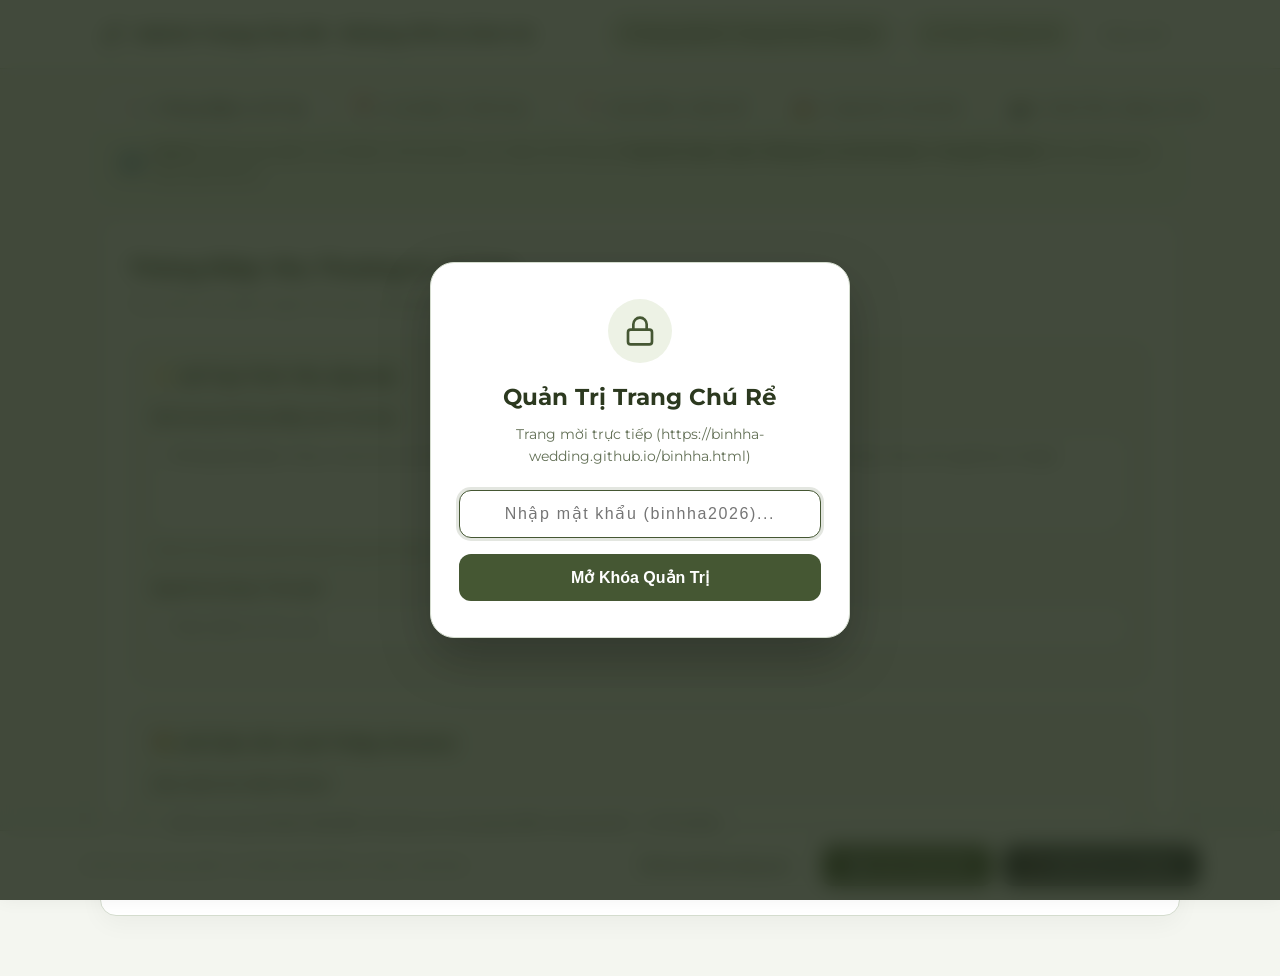
<file: binhha/admin.html>
<!DOCTYPE html>
<html lang="vi">
<head>
  <base href="../">
  <meta charset="utf-8">
  <meta name="viewport" content="width=device-width, initial-scale=1.0">
  <title>Quản Trị Thiệp Cưới · Trang Chú Rể (Không STK)</title>
  
  <link rel="icon" type="image/jpeg" href="img/hero-groom.jpg">
  <link rel="apple-touch-icon" href="img/hero-groom.jpg">
  
  <link rel="preconnect" href="https://fonts.googleapis.com">
  <link rel="preconnect" href="https://fonts.gstatic.com" crossorigin>
  <link href="https://fonts.googleapis.com/css2?family=Montserrat:ital,wght@0,400;0,500;0,600;0,700;1,400&family=Playfair+Display:ital,wght@0,600;0,700;1,400&display=swap" rel="stylesheet">
  
  <link rel="stylesheet" href="css/admin.css?v=20261023_1930">
</head>
<body data-admin-page="binhha">

  <!-- ========================================================================
       AUTH OVERLAY (BẢO VỆ MẬT KHẨU: binhha2026)
       ======================================================================== -->
  <div class="auth-overlay" id="auth-overlay">
    <div class="auth-card">
      <div class="auth-icon">
        <svg width="32" height="32" viewBox="0 0 24 24" fill="none" stroke="currentColor" stroke-width="2">
          <rect x="3" y="11" width="18" height="11" rx="2" ry="2"/>
          <path d="M7 11V7a5 5 0 0 1 10 0v4"/>
        </svg>
      </div>
      <h2 class="auth-title">Quản Trị Trang Chú Rể</h2>
      <p class="auth-subtitle">Trang mời trực tiếp (https://binhha-wedding.github.io/binhha.html)</p>

      <form id="auth-form">
        <div class="auth-input-group">
          <input type="password" id="auth-password" class="auth-input" placeholder="Nhập mật khẩu (binhha2026)..." required autofocus>
        </div>
        <p class="auth-error" id="auth-error">Mật khẩu không đúng! Vui lòng thử lại.</p>
        <button type="submit" class="auth-btn">Mở Khóa Quản Trị</button>
      </form>
    </div>
  </div>

  <!-- Toast Notification -->
  <div class="admin-toast" id="admin-toast"></div>

  <!-- Hidden Test Audio Element -->
  <audio id="admin-test-audio" style="display:none"></audio>

  <!-- ========================================================================
       HEADER
       ======================================================================== -->
  <header class="admin-header">
    <div class="admin-header-inner">
      <div class="admin-logo">
        <svg width="24" height="24" viewBox="0 0 24 24" fill="none" stroke="currentColor" stroke-width="2">
          <path d="M12 20h9M16.5 3.5a2.121 2.121 0 0 1 3 3L7 19l-4 1 1-4L16.5 3.5z"/>
        </svg>
        <span>Admin Trang Chú Rể · Không STK &amp; Ảnh Cũ</span>
      </div>
      <div class="admin-actions">
        <a href="admin.html" class="btn-sm-view" style="background:#e8ede1;color:var(--admin-sage-dark);border:1px solid #cbd5be;">
          <span>⇄ Sang Admin Trang Chính (index)</span>
        </a>
        <a href="binhha.html" target="_blank" class="btn-sm-view">
          <svg width="16" height="16" viewBox="0 0 24 24" fill="none" stroke="currentColor" stroke-width="2">
            <path d="M18 13v6a2 2 0 0 1-2 2H5a2 2 0 0 1-2-2V8a2 2 0 0 1 2-2h6M15 3h6v6M10 14L21 3"/>
          </svg>
          <span>Xem Trang Live</span>
        </a>
        <button type="button" class="btn-logout" id="btn-logout">Đăng xuất</button>
      </div>
    </div>
  </header>

  <!-- ========================================================================
       TABS NAVIGATION
       ======================================================================== -->
  <nav class="admin-tabs-nav">
    <button type="button" class="admin-tab-btn active" data-tab="tab-messages">💌 1. Thông Điệp &amp; Lời Tựa</button>
    <button type="button" class="admin-tab-btn" data-tab="tab-ceremony">📅 2. Sự Kiện &amp; Thời Gian</button>
    <button type="button" class="admin-tab-btn" data-tab="tab-venue">📍 3. Địa Điểm &amp; Bản Đồ</button>
    <button type="button" class="admin-tab-btn" data-tab="tab-couple">💑 4. Cặp Đôi &amp; Gia Đình</button>
    <button type="button" class="admin-tab-btn" data-tab="tab-media">📸 5. Hình Ảnh, Album &amp; Nhạc Nền</button>
    <button type="button" class="admin-tab-btn" data-tab="tab-sync">🚀 6. Xuất Bản &amp; Đồng Bộ</button>
  </nav>

  <!-- ========================================================================
       MAIN TAB CONTENT PANELS
       ======================================================================== -->
  <main class="admin-main">
    
    <!-- Ghi chú đặc biệt cho trang binhha -->
    <div style="background:#eef4e8;border:1px solid #c9d8bd;border-radius:12px;padding:12px 18px;margin-bottom:20px;font-size:0.88rem;color:var(--admin-sage-dark);display:flex;align-items:center;gap:10px;">
      <span style="font-size:1.2rem;">ℹ️</span>
      <span><b>Lưu ý:</b> Trang này dành cho khách mời dự tiệc trực tiếp, hệ thống đã <b>loại bỏ hoàn toàn thông tin số tài khoản / chuyển khoản</b> theo đúng yêu cầu của chú rể.</span>
    </div>

    <!-- TAB 1: THÔNG ĐIỆP & LỜI TỰA -->
    <section class="tab-panel active" id="tab-messages">
      <h2 class="panel-title">Thông Điệp Yêu Thương &amp; Lời Tựa</h2>
      <p class="panel-desc">Tùy chỉnh câu danh ngôn tình yêu, thông điệp gửi gắm tới khách quý và lời cảm ơn ở chân trang.</p>

      <div class="admin-card-inner" style="margin-bottom:20px;">
        <h3 class="inner-card-title">✨ Lời Tựa Tình Yêu (Quote)</h3>
        
        <div class="form-group-admin">
          <label for="quote-text">Nội dung thông điệp yêu thương</label>
          <textarea id="quote-text" class="input-admin" rows="4" placeholder="Nhập lời tựa ngọt ngào..."></textarea>
          <span style="font-size:0.8rem;color:var(--admin-muted);">Hiển thị trang trọng trong khung trích dẫn hoa văn giữa thiệp cưới.</span>
        </div>

        <div class="form-group-admin">
          <label for="quote-author">Người ký tặng / Tác giả</label>
          <input type="text" id="quote-author" class="input-admin" placeholder="Thiên Bình &amp; Thu Hà">
        </div>
      </div>

      <div class="admin-card-inner">
        <h3 class="inner-card-title">💐 Lời Cảm Ơn Cuối Thiệp (Footer)</h3>
        <div class="form-group-admin">
          <label for="footer-thanks">Câu cảm ơn chân thành</label>
          <input type="text" id="footer-thanks" class="input-admin" placeholder="Cảm ơn quý khách đã đến chung vui cùng gia đình chúng tôi! ♡ 27.11.2026">
        </div>
      </div>
    </section>

    <!-- TAB 2: SỰ KIỆN & THỜI GIAN -->
    <section class="tab-panel" id="tab-ceremony">
      <h2 class="panel-title">Thời Gian Tổ Chức &amp; Đồng Hồ Đếm Ngược</h2>
      <p class="panel-desc">Cấu hình thời gian hôn lễ, ngày âm lịch và tiêu đề sự kiện.</p>

      <div class="admin-card-inner">
        <div class="form-grid-2">
          <div class="form-group-admin">
            <label for="ceremony-tag">Thẻ nhãn sự kiện</label>
            <input type="text" id="ceremony-tag" class="input-admin" placeholder="LỄ THÀNH HÔN">
          </div>
          <div class="form-group-admin">
            <label for="ceremony-title">Tiêu đề hôn lễ</label>
            <input type="text" id="ceremony-title" class="input-admin" placeholder="TIỆC MỪNG THÂN MẬT">
          </div>
        </div>

        <div class="form-group-admin">
          <label for="ceremony-subtitle">Dòng phụ đề bổ sung</label>
          <input type="text" id="ceremony-subtitle" class="input-admin" placeholder="Được Tổ Chức Tại Nhà Trai">
        </div>

        <div class="form-grid-2">
          <div class="form-group-admin">
            <label for="ceremony-datetime">Thời gian chính xác (để chạy đồng hồ đếm ngược)</label>
            <input type="datetime-local" id="ceremony-datetime" class="input-admin">
          </div>
          <div class="form-group-admin">
            <label for="ceremony-lunar">Ngày Âm Lịch (hiển thị)</label>
            <input type="text" id="ceremony-lunar" class="input-admin" placeholder="19 tháng 10 năm Bính Ngọ">
          </div>
        </div>
      </div>
    </section>

    <!-- TAB 3: ĐỊA ĐIỂM & BẢN ĐỒ -->
    <section class="tab-panel" id="tab-venue">
      <h2 class="panel-title">Địa Điểm Tổ Chức &amp; Bản Đồ Google Maps</h2>
      <p class="panel-desc">Địa chỉ nơi đón tiếp khách mời và liên kết chỉ đường thông minh.</p>

      <div class="admin-card-inner">
        <div class="form-group-admin">
          <label for="venue-name">Tên địa điểm / Tư gia</label>
          <input type="text" id="venue-name" class="input-admin" placeholder="TƯ GIA NHÀ TRAI">
        </div>

        <div class="form-group-admin">
          <label for="venue-address">Địa chỉ chi tiết</label>
          <input type="text" id="venue-address" class="input-admin" placeholder="Ngõ 8, đường Lý Thường Kiệt, phường Vĩnh Yên, tỉnh Phú Thọ">
        </div>

        <div class="form-grid-2">
          <div class="form-group-admin">
            <label for="venue-map-url">Link chỉ đường Google Maps</label>
            <input type="text" id="venue-map-url" class="input-admin" placeholder="https://maps.google.com/?q=21.309458,105.572574">
          </div>
          <div class="form-group-admin">
            <label for="venue-map-coords">Tọa độ GPS nhúng bản đồ</label>
            <input type="text" id="venue-map-coords" class="input-admin" placeholder="21.309458,105.572574">
          </div>
        </div>
      </div>
    </section>

    <!-- TAB 4: CẶP ĐÔI & GIA ĐÌNH -->
    <section class="tab-panel" id="tab-couple">
      <h2 class="panel-title">Thông Tin Chú Rể, Cô Dâu &amp; Phụ Mẫu</h2>
      <p class="panel-desc">Tùy chỉnh họ tên, thông tin gia đình hai bên và tải ảnh chân dung cặp đôi.</p>

      <div class="form-grid-2">
        <!-- CHÚ RỂ -->
        <div class="admin-card-inner">
          <h3 class="inner-card-title">🎩 Chú Rể &amp; Nhà Trai</h3>
          
          <div style="display:flex;gap:16px;align-items:center;margin-bottom:16px;flex-wrap:wrap;">
            <div class="img-preview-box" style="width:110px;height:140px;margin-bottom:0;">
              <img id="preview-groom-img" src="img/groom.jpg" alt="Ảnh chú rể">
            </div>
            <div style="flex:1;min-width:180px;">
              <label class="btn-upload">
                <svg width="16" height="16" viewBox="0 0 24 24" fill="none" stroke="currentColor" stroke-width="2">
                  <path d="M21 15v4a2 2 0 0 1-2 2H5a2 2 0 0 1-2-2v-4M17 8l-5-5-5 5M12 3v12"/>
                </svg>
                <span>Tải ảnh mới từ máy</span>
                <input type="file" id="groom-photo-input" accept="image/*" style="display:none">
              </label>
              <div class="form-group-admin" style="margin-top:8px;margin-bottom:0;">
                <input type="text" id="groom-photo" class="input-admin" placeholder="img/groom.jpg" style="font-size:0.82rem;padding:6px 10px;">
              </div>
            </div>
          </div>

          <div class="form-group-admin">
            <label for="groom-name">Họ và tên Chú Rể</label>
            <input type="text" id="groom-name" class="input-admin" placeholder="Nguyễn Hoàng Thiên Bình">
          </div>
          <div class="form-group-admin">
            <label for="groom-father">Thân phụ (Bố)</label>
            <input type="text" id="groom-father" class="input-admin" placeholder="Nguyễn Duy Hiển">
          </div>
          <div class="form-group-admin">
            <label for="groom-mother">Thân mẫu (Mẹ)</label>
            <input type="text" id="groom-mother" class="input-admin" placeholder="Phùng Thiên Hương">
          </div>
        </div>

        <!-- CÔ DÂU -->
        <div class="admin-card-inner">
          <h3 class="inner-card-title">🌸 Cô Dâu &amp; Nhà Gái</h3>

          <div style="display:flex;gap:16px;align-items:center;margin-bottom:16px;flex-wrap:wrap;">
            <div class="img-preview-box" style="width:110px;height:140px;margin-bottom:0;">
              <img id="preview-bride-img" src="img/bride.jpg" alt="Ảnh cô dâu">
            </div>
            <div style="flex:1;min-width:180px;">
              <label class="btn-upload">
                <svg width="16" height="16" viewBox="0 0 24 24" fill="none" stroke="currentColor" stroke-width="2">
                  <path d="M21 15v4a2 2 0 0 1-2 2H5a2 2 0 0 1-2-2v-4M17 8l-5-5-5 5M12 3v12"/>
                </svg>
                <span>Tải ảnh mới từ máy</span>
                <input type="file" id="bride-photo-input" accept="image/*" style="display:none">
              </label>
              <div class="form-group-admin" style="margin-top:8px;margin-bottom:0;">
                <input type="text" id="bride-photo" class="input-admin" placeholder="img/bride.jpg" style="font-size:0.82rem;padding:6px 10px;">
              </div>
            </div>
          </div>

          <div class="form-group-admin">
            <label for="bride-name">Họ và tên Cô Dâu</label>
            <input type="text" id="bride-name" class="input-admin" placeholder="Kiều Thu Hà">
          </div>
          <div class="form-group-admin">
            <label for="bride-father">Thân phụ (Bố)</label>
            <input type="text" id="bride-father" class="input-admin" placeholder="Kiều Hưng">
          </div>
          <div class="form-group-admin">
            <label for="bride-mother">Thân mẫu (Mẹ)</label>
            <input type="text" id="bride-mother" class="input-admin" placeholder="Triệu Thị Chinh">
          </div>
        </div>
      </div>
    </section>

    <!-- TAB 5: HÌNH ẢNH, ALBUM & NHẠC NỀN -->
    <section class="tab-panel" id="tab-media">
      <h2 class="panel-title">Quản Lý Hình Ảnh, Album Cưới &amp; Nhạc Nền</h2>
      <p class="panel-desc">Thay đổi ảnh bìa chính (Hero banner), thêm/xóa/sắp xếp ảnh trong album kỷ niệm và cài đặt nhạc nền.</p>

      <!-- Hero Banner -->
      <div class="admin-card-inner" style="margin-bottom:24px;">
        <h3 class="inner-card-title">✨ Ảnh Bìa Chính (Hero Banner)</h3>
        <div style="display:flex;gap:20px;align-items:center;flex-wrap:wrap;">
          <div class="img-preview-box" style="width:140px;height:180px;margin-bottom:0;">
            <img id="preview-hero-img" src="../img/a1 2.jpg" alt="Hero banner preview">
          </div>
          <div style="flex:1;min-width:240px;">
            <label class="btn-upload">
              <svg width="16" height="16" viewBox="0 0 24 24" fill="none" stroke="currentColor" stroke-width="2">
                <path d="M21 15v4a2 2 0 0 1-2 2H5a2 2 0 0 1-2-2v-4M17 8l-5-5-5 5M12 3v12"/>
              </svg>
              <span>Chọn ảnh bìa mới từ máy tính</span>
              <input type="file" id="hero-photo-input" accept="image/*" style="display:none">
            </label>
            <p style="font-size:0.8rem;color:var(--admin-muted);margin-top:6px;">Khuyên dùng ảnh dọc tỷ lệ 4:5 hoặc 9:16 để lên khung vòm đẹp nhất.</p>
            <div class="form-group-admin" style="margin-top:10px;margin-bottom:0;">
              <label for="hero-photo" style="font-size:0.8rem;">Đường dẫn ảnh bìa (URL hoặc file nội bộ):</label>
              <input type="text" id="hero-photo" class="input-admin" placeholder="img/a1 2.jpg">
            </div>
          </div>
        </div>
      </div>

      <!-- Album Gallery Manager -->
      <div class="admin-card-inner" style="margin-bottom:24px;">
        <div style="display:flex;align-items:center;justify-content:space-between;margin-bottom:16px;flex-wrap:wrap;gap:12px;">
          <h3 class="inner-card-title" style="margin-bottom:0;">📸 Danh Sách Ảnh Trong Album</h3>
          <div style="display:flex;gap:10px;">
            <label class="btn-upload">
              <svg width="16" height="16" viewBox="0 0 24 24" fill="none" stroke="currentColor" stroke-width="2">
                <path d="M12 5v14M5 12h14"/>
              </svg>
              <span>+ Tải ảnh mới từ máy</span>
              <input type="file" id="add-photo-file-input" accept="image/*" style="display:none">
            </label>
            <button type="button" class="btn-upload" id="btn-add-photo-url">+ Thêm bằng Link ảnh</button>
          </div>
        </div>

        <div class="gallery-admin-list" id="gallery-admin-list">
          <!-- Rendered by JS -->
        </div>
      </div>

      <!-- Nhạc Nền -->
      <div class="admin-card-inner">
        <h3 class="inner-card-title">🎵 Nhạc Nền Thiệp Cưới</h3>

        <div class="form-group-admin">
          <label for="music-title">Tên bài hát hiển thị</label>
          <input type="text" id="music-title" class="input-admin" placeholder="Mối Duyên Vàng">
        </div>

        <div class="form-group-admin">
          <label for="music-url">Đường dẫn file MP3 (URL hoặc file máy)</label>
          <input type="text" id="music-url" class="input-admin" placeholder="audio/moi-duyen-vang.mp3">
        </div>

        <div style="display:flex;gap:12px;margin-top:16px;flex-wrap:wrap;">
          <label class="btn-upload">
            <svg width="16" height="16" viewBox="0 0 24 24" fill="none" stroke="currentColor" stroke-width="2">
              <path d="M9 18V5l12-2v13M9 9l12-2"/>
              <circle cx="6" cy="18" r="3"/>
              <circle cx="18" cy="16" r="3"/>
            </svg>
            <span>Tải bài hát khác từ máy (.mp3)</span>
            <input type="file" id="music-file-input" accept="audio/mp3,audio/mpeg,audio/*" style="display:none">
          </label>
          <button type="button" class="btn-upload" id="btn-test-music">▶ Nghe thử bài hát</button>
        </div>

        <div style="margin-top:18px;padding-top:14px;border-top:1px dashed #e2e8f0;">
          <label style="font-size:0.85rem;font-weight:600;color:var(--admin-text);margin-bottom:8px;display:block;">✨ Chọn nhanh bài hát có sẵn:</label>
          <div style="display:flex;gap:8px;flex-wrap:wrap;">
            <button type="button" class="btn-preset-music" data-title="Mối Duyên Vàng" data-url="audio/moi-duyen-vang.mp3" style="padding:6px 14px;border:1px solid #cbd5e1;border-radius:20px;background:#f8fafc;font-size:0.85rem;cursor:pointer;">🎵 Mối Duyên Vàng</button>
            <button type="button" class="btn-preset-music" data-title="Beautiful in White" data-url="audio/beautiful-in-white.mp3" style="padding:6px 14px;border:1px solid #cbd5e1;border-radius:20px;background:#f8fafc;font-size:0.85rem;cursor:pointer;">🎵 Beautiful in White</button>
            <button type="button" class="btn-preset-music" data-title="Nhạc Đám Cưới Hòa Tấu" data-url="audio/wedding-music.mp3" style="padding:6px 14px;border:1px solid #cbd5e1;border-radius:20px;background:#f8fafc;font-size:0.85rem;cursor:pointer;">🎵 Nhạc Hòa Tấu</button>
          </div>
        </div>
      </div>
    </section>

    <!-- TAB 6: XUẤT BẢN & ĐỒNG BỘ -->
    <section class="tab-panel" id="tab-sync">
      <h2 class="panel-title">Xuất Bản &amp; Đồng Bộ Lên Mạng</h2>
      <p class="panel-desc">Cách thức áp dụng thông tin mới cho toàn bộ khách mời trên mọi thiết bị.</p>

      <!-- Card Cấu hình GitHub Token Tự Động -->
      <div class="admin-card-inner" style="margin-bottom:20px;background:#eef6e9;border:1.5px solid #b8d7ac;">
        <h3 class="inner-card-title" style="color:#2d6a1f;">
          <svg width="22" height="22" viewBox="0 0 24 24" fill="none" stroke="currentColor" stroke-width="2.2">
            <path d="M22 11.08V12a10 10 0 1 1-5.93-9.14"></path>
            <polyline points="22 4 12 14.01 9 11.01"></polyline>
          </svg>
          <span>Đã Cấu Hình Sẵn GitHub Token Deploy 1-Click</span>
        </h3>
        <p style="font-size:0.88rem;color:var(--admin-muted);margin-bottom:14px;line-height:1.6;">
          Token truy cập GitHub của bạn đã được tích hợp sẵn sàng vào hệ thống. Mỗi khi chỉnh sửa xong thiệp, bạn chỉ cần bấm nút <b>"🚀 Xuất bản lên GitHub"</b> ở góc dưới, dữ liệu sẽ tự động lưu và cập nhật lên mạng mà không cần nhập lại mã!
        </p>

        <div class="form-group-admin" style="margin-bottom:0;">
          <label for="github-token-input" style="font-weight:600;">Mã GitHub Personal Access Token (PAT):</label>
          <div style="display:flex;gap:10px;align-items:center;flex-wrap:wrap;">
            <input type="password" id="github-token-input" class="input-admin" style="flex:1;min-width:280px;font-family:monospace;letter-spacing:0.04em;background:#ffffff;" placeholder="github_pat_...">
            <button type="button" id="btn-toggle-token" class="btn-sm-view" style="cursor:pointer;white-space:nowrap;padding:10px 16px;">👁️ Hiện/Ẩn</button>
            <button type="button" id="btn-save-token" class="btn-sm-view" style="cursor:pointer;white-space:nowrap;padding:10px 16px;background:var(--admin-sage-dark);color:#ffffff;">💾 Lưu Thay Đổi</button>
          </div>
          <div style="margin-top:8px;font-size:0.82rem;color:#2d6a1f;font-weight:600;display:flex;align-items:center;gap:6px;">
            <span style="display:inline-block;width:8px;height:8px;border-radius:50%;background:#2e7d32;"></span>
            <span>Trạng thái: Token hợp lệ &amp; Có toàn quyền cập nhật repository binhha-wedding.github.io.</span>
          </div>
        </div>
      </div>

      <div class="admin-card-inner" style="margin-bottom:20px;">
        <h3 class="inner-card-title">💡 3 Cách Lưu Dữ Liệu</h3>
        
        <div style="display:flex;flex-direction:column;gap:14px;font-size:0.92rem;">
          <div style="padding:14px;background:#ffffff;border-radius:10px;border:1px solid var(--admin-border);">
            <b>1. Lưu &amp; Xem thử ngay (Local):</b>
            <p style="color:var(--admin-muted);margin-top:4px;">Lưu tức thì vào trình duyệt máy này. Bạn có thể mở ngay trang thiệp để xem kết quả trước.</p>
          </div>

          <div style="padding:14px;background:#ffffff;border-radius:10px;border:1px solid var(--admin-border);">
            <b>2. Xuất bản trực tiếp lên GitHub Pages (1-Click):</b>
            <p style="color:var(--admin-muted);margin-top:4px;">Nhập mã GitHub Personal Access Token (PAT) để hệ thống tự động đẩy file cấu hình <code>data/binhha-data.json</code> lên repository <code>binhha-wedding/binhha-wedding.github.io</code>. Sau 1 phút, tất cả khách mời vào xem đều thấy thông tin mới nhất!</p>
          </div>

          <div style="padding:14px;background:#ffffff;border-radius:10px;border:1px solid var(--admin-border);">
            <b>3. Tải file JSON về máy:</b>
            <p style="color:var(--admin-muted);margin-top:4px;">Tải file <code>binhha-data.json</code> về máy để lưu trữ hoặc commit lên Git thủ công bất cứ lúc nào.</p>
          </div>
        </div>
      </div>
    </section>

  </main>

  <!-- ========================================================================
       STICKY BOTTOM ACTION BAR
       ======================================================================== -->
  <footer class="admin-sticky-bar">
    <div class="admin-sticky-inner">
      <div style="font-size:0.85rem;color:var(--admin-muted);">
        Chỉnh sửa xong, bấm nút bên phải để lưu hoặc xuất bản.
      </div>
      <div style="display:flex;gap:10px;flex-wrap:wrap;">
        <button type="button" class="btn-download-json" id="btn-download-json">Tải file binhha-data.json</button>
        <button type="button" class="btn-save-main" id="btn-save-local">💾 Lưu &amp; Xem thử</button>
        <button type="button" class="btn-sync-github" id="btn-sync-github">🚀 Xuất bản lên GitHub</button>
      </div>
    </div>
  </footer>

  <script src="js/admin.js?v=20261023_2335"></script>
</body>
</html>
</file>
<file: css/admin.css>
/* ==========================================================================
   ADMIN MANAGEMENT PANEL - THIỆP CƯỚI ONLINE
   Giao diện quản trị cho Cô Dâu & Chú Rể (habinh2026)
   ========================================================================== */

:root {
  --admin-sage-dark: #2c391f;
  --admin-sage: #455733;
  --admin-sage-light: #d6dfc7;
  --admin-bg: #f4f6f0;
  --admin-card: #ffffff;
  --admin-text: #22291b;
  --admin-muted: #626f55;
  --admin-border: #d4dcce;
  --admin-accent: #c49a33;
  --admin-danger: #c94a4a;
  --admin-success: #3c7d2e;
}

* {
  box-sizing: border-box;
  margin: 0;
  padding: 0;
}

body {
  font-family: 'Montserrat', -apple-system, BlinkMacSystemFont, "Segoe UI", Roboto, sans-serif;
  background-color: var(--admin-bg);
  color: var(--admin-text);
  line-height: 1.6;
  min-height: 100vh;
}

/* Auth Overlay / Modal */
.auth-overlay {
  position: fixed;
  inset: 0;
  background: rgba(34, 43, 27, 0.85);
  backdrop-filter: blur(10px);
  z-index: 9999;
  display: flex;
  align-items: center;
  justify-content: center;
  padding: 20px;
}

.auth-card {
  background: #ffffff;
  border-radius: 24px;
  padding: 36px 28px;
  max-width: 420px;
  width: 100%;
  text-align: center;
  box-shadow: 0 20px 50px rgba(0, 0, 0, 0.25);
  border: 1px solid var(--admin-border);
  animation: fadeInPop 0.3s ease-out;
}

@keyframes fadeInPop {
  from { opacity: 0; transform: scale(0.95); }
  to { opacity: 1; transform: scale(1); }
}

.auth-icon {
  width: 64px;
  height: 64px;
  border-radius: 50%;
  background: #edf2e5;
  display: flex;
  align-items: center;
  justify-content: center;
  margin: 0 auto 16px;
  color: var(--admin-sage);
}

.auth-title {
  font-size: 1.45rem;
  font-weight: 700;
  color: var(--admin-sage-dark);
  margin-bottom: 6px;
}

.auth-subtitle {
  font-size: 0.88rem;
  color: var(--admin-muted);
  margin-bottom: 22px;
}

.auth-input-group {
  position: relative;
  margin-bottom: 16px;
}

.auth-input {
  width: 100%;
  padding: 14px 18px;
  border-radius: 12px;
  border: 1.5px solid var(--admin-border);
  font-size: 1rem;
  text-align: center;
  letter-spacing: 0.1em;
  outline: none;
  transition: all 0.2s ease;
}

.auth-input:focus {
  border-color: var(--admin-sage);
  box-shadow: 0 0 0 3px rgba(69, 87, 51, 0.15);
}

.auth-btn {
  width: 100%;
  padding: 14px;
  border-radius: 12px;
  background: var(--admin-sage);
  color: #ffffff;
  font-size: 1rem;
  font-weight: 600;
  border: none;
  cursor: pointer;
  transition: background 0.2s ease;
}

.auth-btn:hover {
  background: var(--admin-sage-dark);
}

.auth-error {
  color: var(--admin-danger);
  font-size: 0.84rem;
  margin-top: 10px;
  display: none;
}

/* Admin Dashboard Layout */
.admin-header {
  background: #ffffff;
  border-bottom: 1px solid var(--admin-border);
  position: sticky;
  top: 0;
  z-index: 100;
}

.admin-header-inner {
  max-width: 1120px;
  margin: 0 auto;
  padding: 14px 20px;
  display: flex;
  align-items: center;
  justify-content: space-between;
}

.admin-logo {
  display: flex;
  align-items: center;
  gap: 10px;
  font-weight: 700;
  color: var(--admin-sage-dark);
  font-size: 1.15rem;
}

.admin-actions {
  display: flex;
  align-items: center;
  gap: 12px;
}

.btn-sm-view {
  display: inline-flex;
  align-items: center;
  gap: 6px;
  padding: 8px 16px;
  background: #edf2e5;
  color: var(--admin-sage-dark);
  border-radius: 999px;
  font-size: 0.85rem;
  font-weight: 600;
  text-decoration: none;
  border: 1px solid var(--admin-border);
}

.btn-logout {
  padding: 8px 14px;
  background: transparent;
  color: var(--admin-muted);
  border-radius: 8px;
  font-size: 0.85rem;
  border: none;
  cursor: pointer;
}

.btn-logout:hover {
  color: var(--admin-danger);
}

/* Tabs Navigation */
.admin-tabs-nav {
  display: flex;
  gap: 8px;
  max-width: 1120px;
  margin: 20px auto 0;
  padding: 0 20px;
  overflow-x: auto;
}

.admin-tab-btn {
  padding: 10px 18px;
  border-radius: 12px 12px 0 0;
  background: rgba(255, 255, 255, 0.6);
  border: 1px solid var(--admin-border);
  border-bottom: none;
  font-size: 0.9rem;
  font-weight: 600;
  color: var(--admin-muted);
  cursor: pointer;
  white-space: nowrap;
  transition: all 0.2s ease;
}

.admin-tab-btn.active {
  background: #ffffff;
  color: var(--admin-sage-dark);
  border-color: var(--admin-border);
  box-shadow: 0 -3px 10px rgba(0, 0, 0, 0.03);
}

/* Tab Panels */
.admin-main {
  max-width: 1120px;
  margin: 0 auto 60px;
  padding: 0 20px;
}

.tab-panel {
  display: none;
  background: #ffffff;
  border-radius: 0 16px 16px 16px;
  border: 1px solid var(--admin-border);
  padding: 32px 28px;
  box-shadow: 0 8px 24px rgba(0, 0, 0, 0.04);
}

.tab-panel.active {
  display: block;
}

.panel-title {
  font-size: 1.35rem;
  font-weight: 700;
  color: var(--admin-sage-dark);
  margin-bottom: 8px;
}

.panel-desc {
  font-size: 0.9rem;
  color: var(--admin-muted);
  margin-bottom: 24px;
}

/* Grid & Form Components */
.form-grid-2 {
  display: grid;
  grid-template-columns: 1fr;
  gap: 24px;
}

@media (min-width: 768px) {
  .form-grid-2 {
    grid-template-columns: 1fr 1fr;
  }
}

.admin-card-inner {
  background: var(--admin-bg);
  border-radius: 16px;
  padding: 22px;
  border: 1px solid var(--admin-border);
}

.inner-card-title {
  font-size: 1.05rem;
  font-weight: 700;
  color: var(--admin-sage-dark);
  margin-bottom: 16px;
  display: flex;
  align-items: center;
  gap: 8px;
}

.form-group-admin {
  margin-bottom: 16px;
  display: flex;
  flex-direction: column;
  gap: 6px;
}

.form-group-admin label {
  font-size: 0.86rem;
  font-weight: 600;
  color: var(--admin-text);
}

.input-admin,
.select-admin,
.textarea-admin {
  width: 100%;
  padding: 11px 14px;
  border-radius: 10px;
  border: 1px solid var(--admin-border);
  background: #ffffff;
  font-family: inherit;
  font-size: 0.95rem;
  color: var(--admin-text);
}

.input-admin:focus,
.select-admin:focus,
.textarea-admin:focus {
  outline: none;
  border-color: var(--admin-sage);
  box-shadow: 0 0 0 3px rgba(69, 87, 51, 0.12);
}

/* Image Preview & Upload Controls */
.img-preview-box {
  width: 120px;
  height: 150px;
  border-radius: 12px;
  overflow: hidden;
  border: 2px dashed var(--admin-border);
  background: #ffffff;
  margin-bottom: 10px;
  position: relative;
  display: flex;
  align-items: center;
  justify-content: center;
}

.img-preview-box img {
  width: 100%;
  height: 100%;
  object-fit: cover;
}

.upload-actions {
  display: flex;
  gap: 8px;
  flex-wrap: wrap;
}

.btn-upload {
  display: inline-flex;
  align-items: center;
  gap: 6px;
  padding: 8px 14px;
  background: #ffffff;
  border: 1px solid var(--admin-border);
  border-radius: 8px;
  font-size: 0.84rem;
  font-weight: 600;
  cursor: pointer;
}

.btn-upload:hover {
  background: var(--admin-bg);
}

/* Gallery Manager List */
.gallery-admin-list {
  display: grid;
  grid-template-columns: repeat(auto-fill, minmax(200px, 1fr));
  gap: 16px;
  margin-bottom: 24px;
}

.gallery-admin-card {
  background: #ffffff;
  border: 1px solid var(--admin-border);
  border-radius: 14px;
  overflow: hidden;
  display: flex;
  flex-direction: column;
}

.gallery-admin-thumb {
  width: 100%;
  height: 160px;
  object-fit: cover;
  background: #f0f0f0;
}

.gallery-admin-body {
  padding: 12px;
  display: flex;
  flex-direction: column;
  gap: 8px;
  flex-grow: 1;
}

.gallery-admin-caption {
  font-size: 0.85rem;
  padding: 6px 10px;
  border: 1px solid var(--admin-border);
  border-radius: 6px;
  width: 100%;
}

.btn-remove-photo {
  align-self: flex-end;
  padding: 4px 8px;
  background: #fdf0f0;
  color: var(--admin-danger);
  border: 1px solid #f2c6c6;
  border-radius: 6px;
  font-size: 0.76rem;
  font-weight: 600;
  cursor: pointer;
}

/* Sticky Save Footer */
.admin-sticky-bar {
  position: fixed;
  bottom: 0;
  left: 0;
  width: 100%;
  background: #ffffff;
  border-top: 1px solid var(--admin-border);
  box-shadow: 0 -4px 20px rgba(0, 0, 0, 0.08);
  padding: 14px 20px;
  z-index: 100;
}

.admin-sticky-inner {
  max-width: 1120px;
  margin: 0 auto;
  display: flex;
  align-items: center;
  justify-content: space-between;
  gap: 16px;
  flex-wrap: wrap;
}

.btn-save-main {
  padding: 12px 28px;
  background: var(--admin-sage);
  color: #ffffff;
  border-radius: 10px;
  font-weight: 600;
  border: none;
  cursor: pointer;
  display: inline-flex;
  align-items: center;
  gap: 8px;
}

.btn-save-main:hover {
  background: var(--admin-sage-dark);
}

.btn-sync-github {
  padding: 12px 24px;
  background: #24292f;
  color: #ffffff;
  border-radius: 10px;
  font-weight: 600;
  border: none;
  cursor: pointer;
  display: inline-flex;
  align-items: center;
  gap: 8px;
}

.btn-sync-github:hover {
  background: #000000;
}

.btn-download-json {
  padding: 12px 20px;
  background: #ffffff;
  color: var(--admin-sage-dark);
  border: 1px solid var(--admin-border);
  border-radius: 10px;
  font-weight: 600;
  cursor: pointer;
}

.admin-toast {
  position: fixed;
  top: 76px;
  right: 20px;
  background: var(--admin-sage-dark);
  color: #ffffff;
  padding: 12px 22px;
  border-radius: 12px;
  font-size: 0.92rem;
  font-weight: 600;
  box-shadow: 0 8px 24px rgba(0, 0, 0, 0.2);
  display: none;
  z-index: 9999;
}
</file>
